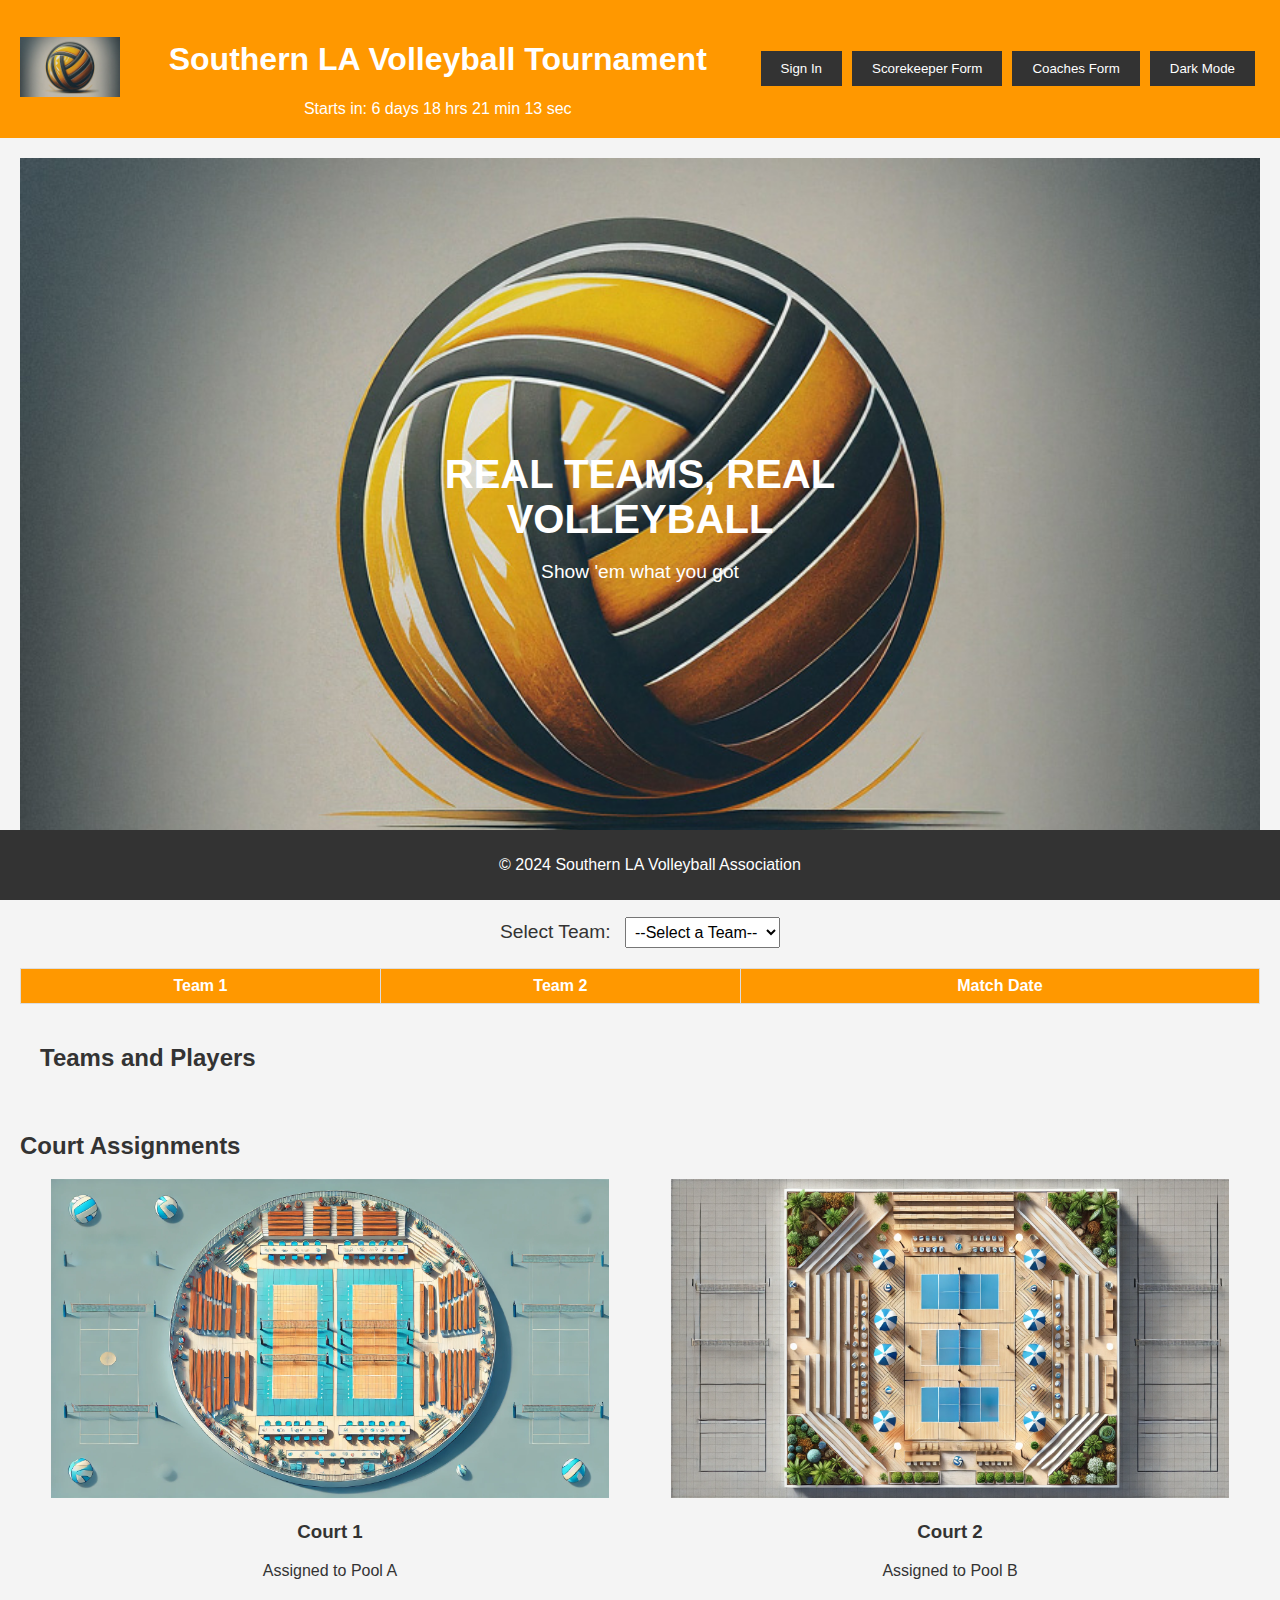
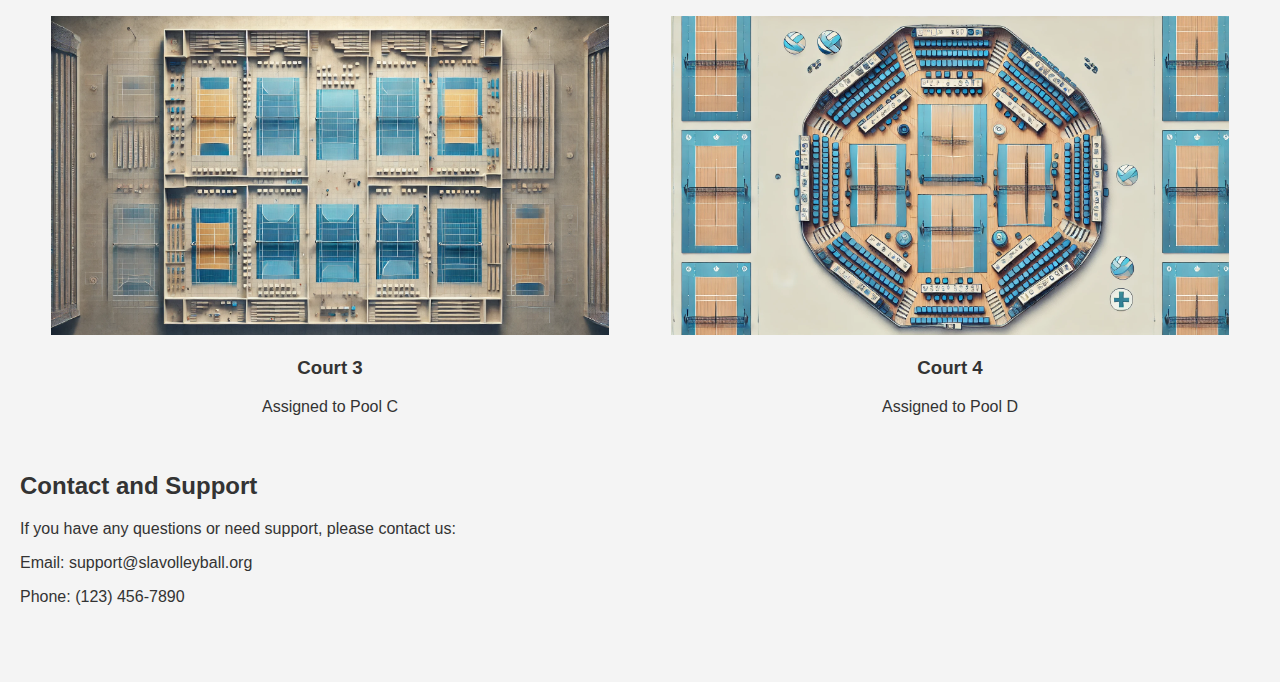
<file: index.html>
<!DOCTYPE html>
<html lang="en">
<head>
    <meta charset="UTF-8">
    <meta name="viewport" content="width=device-width, initial-scale=1.0">
    <title>Southern LA Volleyball Tournament</title>
    <link rel="stylesheet" href="styles.css">
    <script src="scripts/index-script.js" defer></script>
    <script src="scripts/form.js" defer></script>
    <script src="scripts/teamMatchupsDropMenu.js" defer></script>
    <script src="https://cdn.auth0.com/js/auth0/9.19/auth0.min.js" defer></script>
    <script src="scripts/script.js" defer></script>
</head>
<body>
    <header class="header">
        <div class="header-content">
            <a href="index.html">
                <img src="images/new-volleyball-logo.jpg" alt="Tournament Logo" class="logo">
            </a>            
            <div class="header-center">
                <h1>Southern LA Volleyball Tournament</h1>
                <div class="countdown" id="countdown">Starts in: 6 days 18 hrs 21 min 13 sec</div>
            </div>
            <div class="user-actions">
                <button onclick="login()">Sign In</button>
                <button onclick="authenticateAndRedirect('scorekeeper-form.html')">Scorekeeper Form</button>
                <button onclick="authenticateAndRedirect('coaches-form.html')">Coaches Form</button>
                <button id="toggle-dark-mode">Dark Mode</button>
            </div>
        </div>
    </header>
    <main class="container">
        <section class="hero">
            <img src="images/new-volleyball-logo.jpg" alt="Hero Image">
            <div class="hero-text">
                <h2>REAL TEAMS, REAL VOLLEYBALL</h2>
                <p>Show 'em what you got</p>
            </div>
        </section>

        <!-- Dropdown Menu Section -->
        <section class="dropdown-container">
            <label for="teamSelect">Select Team:</label>
            <select id="teamSelect" onchange="filterMatches()">
                <option value="">--Select a Team--</option>
            </select>
        </section>

        <table id="matchTable">
            <thead>
                <tr>
                    <th>Team 1</th>
                    <th>Team 2</th>
                    <th>Match Date</th>
                </tr>
            </thead>
            <tbody>
                <!-- Match rows will be inserted here by JavaScript -->
            </tbody>
        </table>
        
        <section class="teams">
            <h2>Teams and Players</h2>
            <div class="team-tables">
                <!-- The team tables will be inserted here by JavaScript -->
            </div>
        </section>
        <section class="courts">
            <h2>Court Assignments</h2>
            <div class="courts-grid">
                <div class="court">
                    <img src="images/volley.webp" alt="Court 1">
                    <h3>Court 1</h3>
                    <p>Assigned to Pool A</p>
                </div>
                <div class="court">
                    <img src="images/volley1.webp" alt="Court 2">
                    <h3>Court 2</h3>
                    <p>Assigned to Pool B</p>
                </div>
                <div class="court">
                    <img src="images/volley2.webp" alt="Court 3">
                    <h3>Court 3</h3>
                    <p>Assigned to Pool C</p>
                </div>
                <div class="court">
                    <img src="images/volley3.webp" alt="Court 4">
                    <h3>Court 4</h3>
                    <p>Assigned to Pool D</p>
                </div>
            </div>
        </section>
        <section class="contact">
            <h2>Contact and Support</h2>
            <p>If you have any questions or need support, please contact us:</p>
            <p>Email: support@slavolleyball.org</p>
            <p>Phone: (123) 456-7890</p>
        </section>
    </main>
    <footer class="footer">
        <p>&copy; 2024 Southern LA Volleyball Association</p>
    </footer>
</body>
</html>
</file>
<file: styles.css>
body {
    font-family: Arial, sans-serif;
    background-color: #f4f4f4;
    color: #333;
    margin: 0;
    padding: 0;
    transition: background-color 0.3s, color 0.3s;
}

body.dark-mode {
    background-color: #121212;
    color: #ddd;
}

.header {
    background-color: #ff9800;
    padding: 20px;
    display: flex;
    justify-content: space-between;
    align-items: center;
    color: white;
}

.header .logo {
    width: 100px;
    height: auto;
}

.header-content {
    display: flex;
    align-items: center;
    justify-content: space-between;
    width: 100%;
}

.header-center {
    text-align: center;
    flex: 1;
}

.user-actions {
    display: flex;
    align-items: center;
}

.user-actions button {
    margin: 0 5px;
    padding: 10px 20px;
    border: none;
    background-color: #333;
    color: white;
    cursor: pointer;
}

.user-actions button:hover {
    background-color: #555;
}

.container {
    padding: 20px;
    padding-bottom: 60px; /* Added padding to prevent overlap */
}

.hero {
    position: relative;
    text-align: center;
    color: white;
}

.hero img {
    width: 100%;
    height: auto;
}

.hero-text {
    position: absolute;
    top: 50%;
    left: 50%;
    transform: translate(-50%, -50%);
}

.hero-text h2 {
    font-size: 2.5em;
    margin: 0;
}

.hero-text p {
    font-size: 1.2em;
}

.hero-text button {
    padding: 10px 20px;
    background-color: #ff9800;
    border: none;
    color: white;
    cursor: pointer;
}

.hero-text button:hover {
    background-color: #e68900;
}

.dropdown-container {
    text-align: center;
    margin: 20px 0;
}

.dropdown-container label {
    font-size: 1.2em;
    margin-right: 10px;
}

.dropdown-container select {
    padding: 5px;
    font-size: 1em;
}

.general-info, .pools, .brackets, .matches-standings, .schedule, .team-info, .results, .forum, .contact, .coaches {
    margin-top: 20px;
}

table {
    width: 100%;
    border-collapse: collapse;
    margin-top: 10px;
}

table, th, td {
    border: 1px solid #ddd;
    padding: 8px;
    transition: background-color 0.3s, color 0.3s;
}

th {
    background-color: #ff9800;
    color: white;
}

td {
    text-align: center;
}

.team {
    margin-bottom: 20px;
}

.post {
    border: 1px solid #ddd;
    padding: 10px;
    margin-bottom: 10px;
    background-color: #fff;
}

.courts {
    margin-top: 20px;
}

.courts-grid {
    display: flex;
    flex-wrap: wrap;
    justify-content: space-around;
}

.court {
    width: 45%;
    margin-bottom: 20px;
    text-align: center;
}

.court img {
    width: 100%;
    height: auto;
}

.form-section {
    margin-top: 40px;
    text-align: left;
    background-color: #f8f8f8;
    padding: 20px;
    border-radius: 5px;
}

.form-section h2 {
    font-size: 1.5em;
    margin-bottom: 10px;
}

.form-group {
    margin-bottom: 15px;
}

.form-group label {
    display: block;
    margin-bottom: 5px;
}

.form-group input, .form-group textarea {
    width: 100%;
    padding: 10px;
    border: 1px solid #ccc;
    border-radius: 4px;
}

.form-section button {
    padding: 10px 20px;
    background-color: #ff9800;
    border: none;
    color: white;
    cursor: pointer;
    align-self: flex-start;
}

.form-section button:hover {
    background-color: #e68900;
}

.resources-intro {
    margin-top: 40px;
    text-align: center;
}

.resources-intro h2 {
    font-size: 2em;
    margin-bottom: 10px;
}

.resources-intro p {
    font-size: 1.2em;
    margin-bottom: 20px;
}

.key-resources {
    margin-top: 40px;
}

.key-resources h2 {
    text-align: center;
    font-size: 2em;
    margin-bottom: 20px;
}

.resources-grid {
    display: flex;
    flex-wrap: wrap;
    justify-content: space-between;
}

.resource {
    width: 30%;
    margin-bottom: 20px;
    padding: 20px;
    background-color: #f8f8f8;
    border: 1px solid #ddd;
    border-radius: 5px;
}

.resource h3 {
    font-size: 1.5em;
    margin-bottom: 10px;
}

.resource p {
    font-size: 1em;
    margin-bottom: 20px;
}

.learn-more {
    color: #ff9800;
    text-decoration: none;
    font-weight: bold;
}

.learn-more:hover {
    text-decoration: underline;
}

.footer {
    background-color: #333;
    color: white;
    text-align: center;
    padding: 10px;
    position: fixed;
    width: 100%;
    bottom: 0;
    transition: background-color 0.3s, color 0.3s;
}

body.dark-mode .header,
body.dark-mode .footer,
body.dark-mode .hero-text button,
body.dark-mode .user-actions button {
    background-color: #1e1e1e;
    color: #ddd;
}

body.dark-mode th {
    background-color: #555;
}

body.dark-mode td,
body.dark-mode th {
    border-color: #555;
}

body.dark-mode .form-section,
body.dark-mode .post,
body.dark-mode .resource {
    background-color: #333;
    border-color: #555;
}

body.dark-mode .form-group input,
body.dark-mode .form-group textarea {
    background-color: #444;
    border-color: #555;
    color: #ddd;
}


/* styles.css */

/* Team and Player Section */
.teams {
    padding: 20px;
}

.team-tables {
    display: flex;
    flex-wrap: wrap;
    gap: 20px;
}

.team-table {
    background-color: #f9f9f9;
    border: 1px solid black;
    border-radius: 8px;
    padding: 15px;
    width: 100%;
    max-width: 300px;
}

.team-table h3 {
    margin-top: 0;
}

.team-table table {
    width: 100%;
    border-collapse: collapse;
}

.team-table th, .team-table td {
    color: black;
    border: 1px solid #ddd;
    padding: 8px;
    text-align: center;
}

.team-table th {
    background-color: #f2f2f2;
}
</file>
